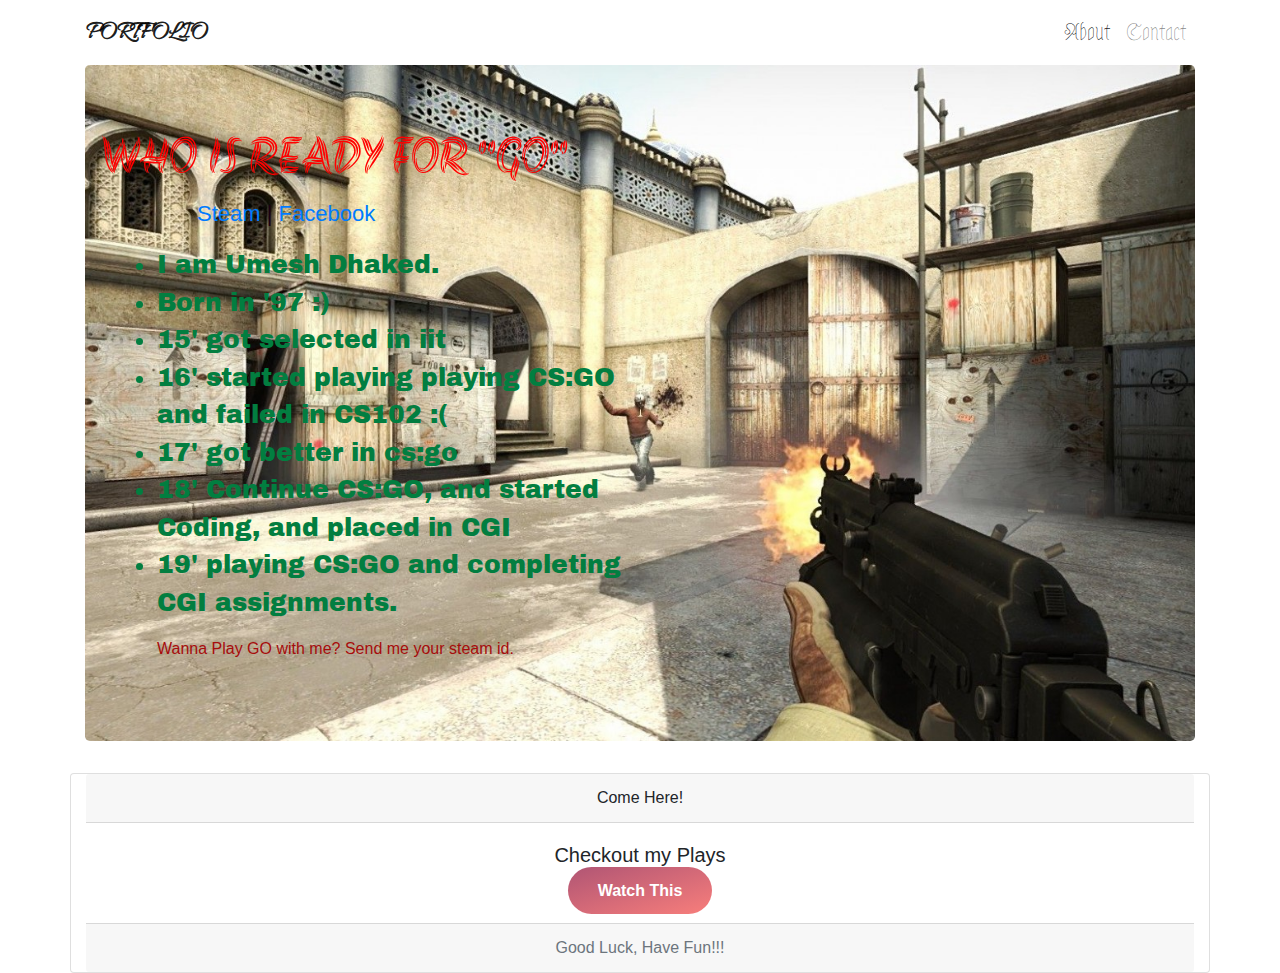
<file: index.html>
<!DOCTYPE html>
<html lang="en">

<head>
    <title>PORTFOLIO</title>
    <meta charset="utf-8">
    <meta name="Umesh-Portfolio" content="width=device-width, initial-scale=1">


    <link rel="stylesheet" href="css/bootstrap.min.css">
    <link rel="stylesheet" href="css/style.css">

    <link href='https://fonts.googleapis.com/css?family=Archivo Black' rel='stylesheet'>
    <link href='https://fonts.googleapis.com/css?family=Allura' rel='stylesheet'>
    <link href='https://fonts.googleapis.com/css?family=Akronim' rel='stylesheet'>
    <link href='https://fonts.googleapis.com/css?family=Astloch' rel='stylesheet'>


</head>

<body>

    <nav class="navbar navbar-expand-lg navbar-light trans-back container">
        <a class="navbar-brand" href="#" style="font-family: Allura; font-size: 25px">
         <b>  PORTFOLIO </b>
        </a>
        <button class="navbar-toggler" type="button" data-toggle="collapse" data-target="#navbarSupportedContent"
            aria-controls="navbarSupportedContent" aria-expanded="false" aria-label="Toggle navigation">
            <span class="navbar-toggler-icon"></span>
        </button>

        <div class="collapse navbar-collapse" id="navbarSupportedContent">
            <ul class="navbar-nav ml-auto"  style="font-family: Astloch; font-size:22px;">
                <li class="nav-item active">
                    <a class="nav-link" href="index.html">About <span class="sr-only">(current)</span></a>
                </li>
                <li class="nav-item">
                    <a class="nav-link" href="contact.html">Contact</a>
                </li>


            </ul>

        </div>
    </nav>


    <div class="container">
        <div class="jumbotron" id="image">

            <div class="row">
                <h1 style="color:red; font-family: Akronim; font-size: 50px; "> WHO IS READY FOR "GO" </h1>
            </div>

            <div class="row">

                <div class="col-sm-6">

                    <ul>
                            <ul style="color: rgb(27, 0, 19); font-size: 22px ;">
                                    <p><a style="text-decoration: none" href="https://steamcommunity.com/id/umeshdhaked" target="_blank">Steam</a> |<a  style="text-decoration: none" href="https://www.facebook.com/profile.php?id=100010407273684" target="_blank"> Facebook</a></p>
                                </ul>
                    </ul>

                    <ul style="color: rgb(2, 126, 64); font-family: 'Archivo Black' ; font-size: 25px">
                        <li>I am Umesh Dhaked.</li>
                        <li>Born in '97 :)</li>
                        <li>15' got selected in iit</li>
                        <li>16' started playing playing CS:GO and failed in CS102 :(</li>
                        <li>17' got better in cs:go</li>
                        <li>18' Continue CS:GO, and started Coding, and placed in CGI </li>
                        <li>19' playing CS:GO and completing CGI assignments.</li>

                    </ul>
                    <ul style="color: rgb(167, 12, 12);">
                        <p>Wanna Play GO with me? Send me your steam id.</p>
                    </ul>

                </div>
            </div>
        </div>


    </div>

<!--Footer-->


<div class="container card text-center"> 
    <div class="card-header">
      Come Here!
    </div>
    <div class="card-body">
      <h5 class="card-title">Checkout my Plays</h5>
      

<a class="login-trigger" href="#" data-target="#login" data-toggle="modal">Watch This</a>

<div id="login" class="modal fade" role="dialog">
  <div class="modal-dialog">
    
    <div class="modal-content">
     
        
        <iframe width="498" height="315" src="https://www.youtube.com/embed/WRcY86OtFlE" frameborder="0" allow="accelerometer; autoplay; encrypted-media; gyroscope; picture-in-picture" allowfullscreen></iframe>

    </div>
  </div>  
</div>










    </div>
    <div class="card-footer text-muted">
      Good Luck, Have Fun!!!
    </div>
  </div>












    <!--Scripts-->
    <script src="https://code.jquery.com/jquery-3.3.1.slim.min.js"
        integrity="sha384-q8i/X+965DzO0rT7abK41JStQIAqVgRVzpbzo5smXKp4YfRvH+8abtTE1Pi6jizo" crossorigin="anonymous">
    </script>
    <script src="https://cdnjs.cloudflare.com/ajax/libs/popper.js/1.14.3/umd/popper.min.js"
        integrity="sha384-ZMP7rVo3mIykV+2+9J3UJ46jBk0WLaUAdn689aCwoqbBJiSnjAK/l8WvCWPIPm49" crossorigin="anonymous">
    </script>
    <script src="https://stackpath.bootstrapcdn.com/bootstrap/4.1.3/js/bootstrap.min.js"
        integrity="sha384-ChfqqxuZUCnJSK3+MXmPNIyE6ZbWh2IMqE241rYiqJxyMiZ6OW/JmZQ5stwEULTy" crossorigin="anonymous">
    </script>

</body>

</html>
</file>
<file: css/style.css>
#image{
background-image: url("../img/bg.jpg");
height: 100%;
background-position: center;
background-repeat: no-repeat;
background-size: cover;
position: relative;

}


.left_container {
    background: linear-gradient(
      to right, 
    );
  }

  .trans-back{

        background: rgba(255,255,255,0);
  
  }

























    /*Trigger Button*/
  .login-trigger {
    font-weight: bold;
    color: #fff;
    background: linear-gradient(to bottom right, #B05574, #F87E7B);
    padding: 15px 30px;
    border-radius: 30px;
    position: relative; 
    top: 50%;
  }
  
  /*Modal*/

  .close {
    color: #fff;
    transform: scale(1.2)
  }
  .modal-content {
    font-weight: bold;
    background: linear-gradient(to bottom right,#F87E7B,#B05574);
  }

  .login {
    padding: 6px 20px;
    border-radius: 20px;
    background: none;
    border: 2px solid #FAB87F;
    color: #FAB87F;
    font-weight: bold;
    transition: all .5s;
    margin-top: 1em;
  }
</file>
